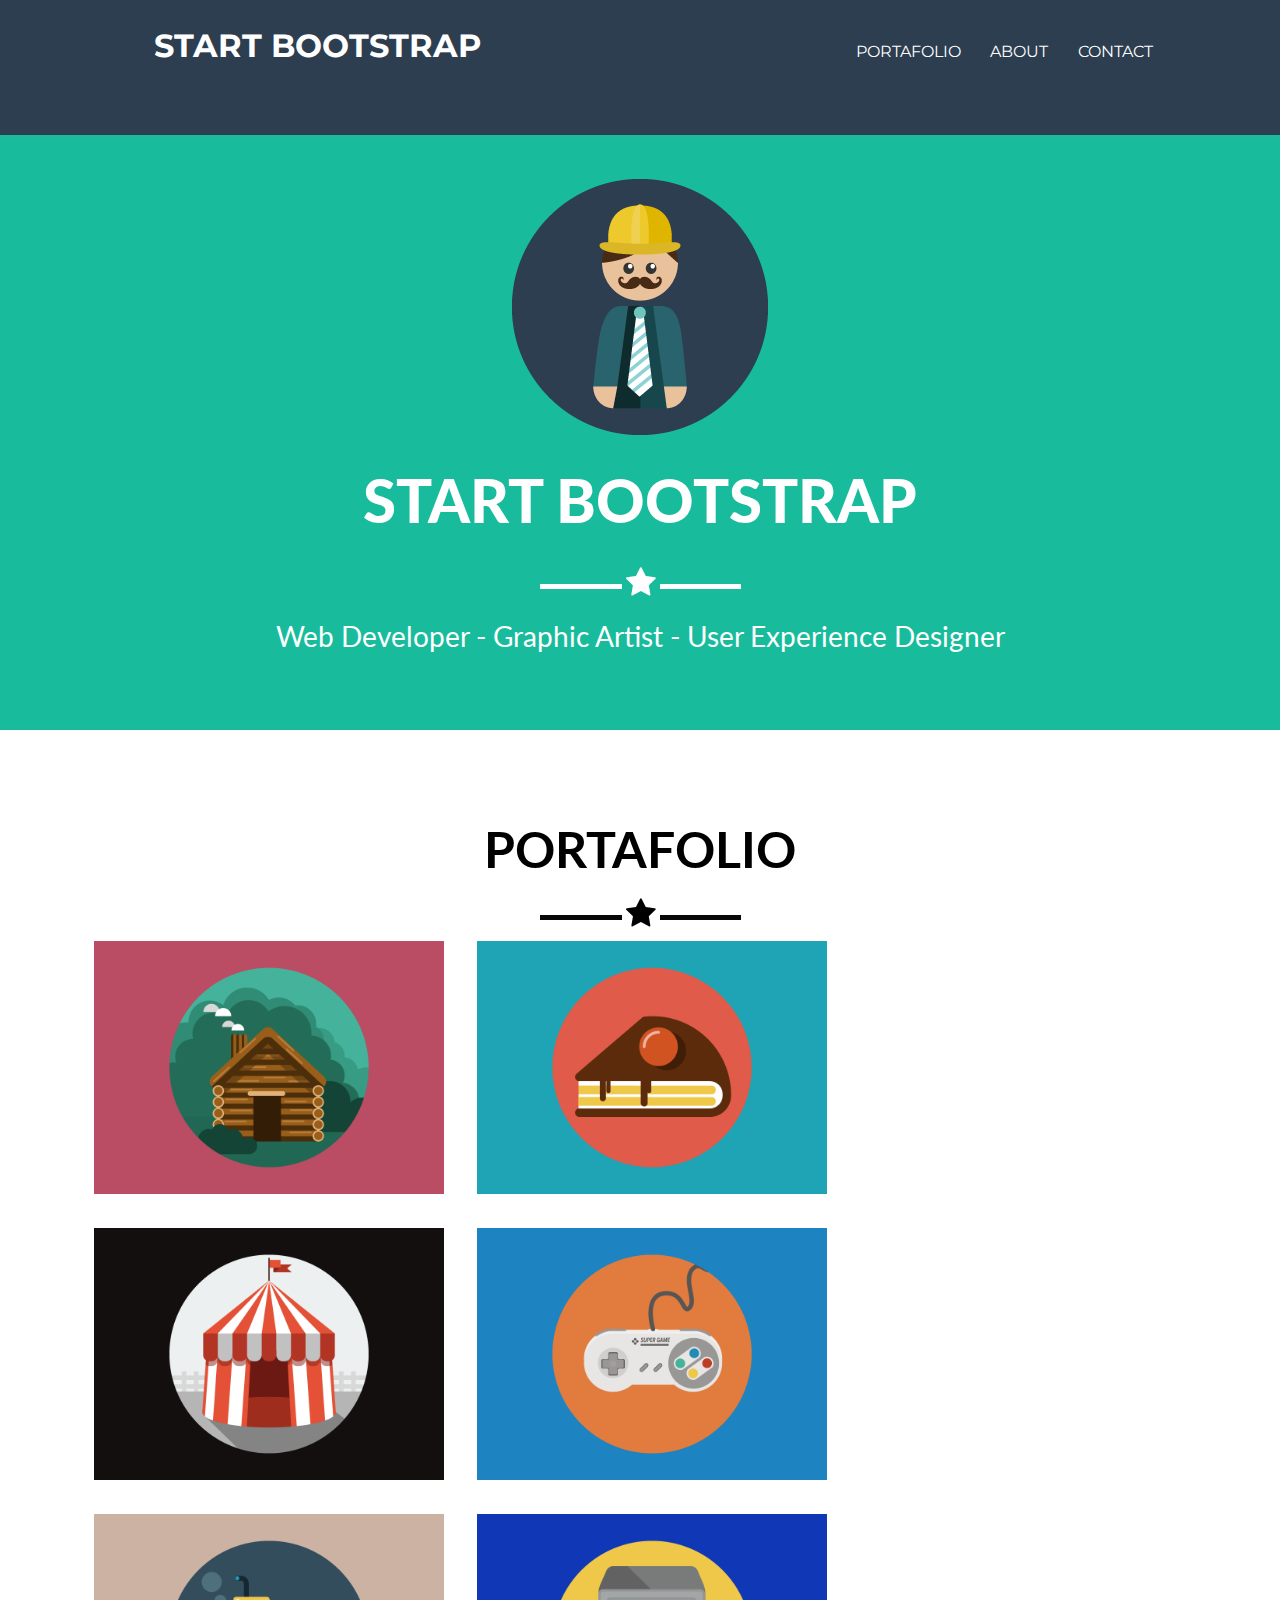
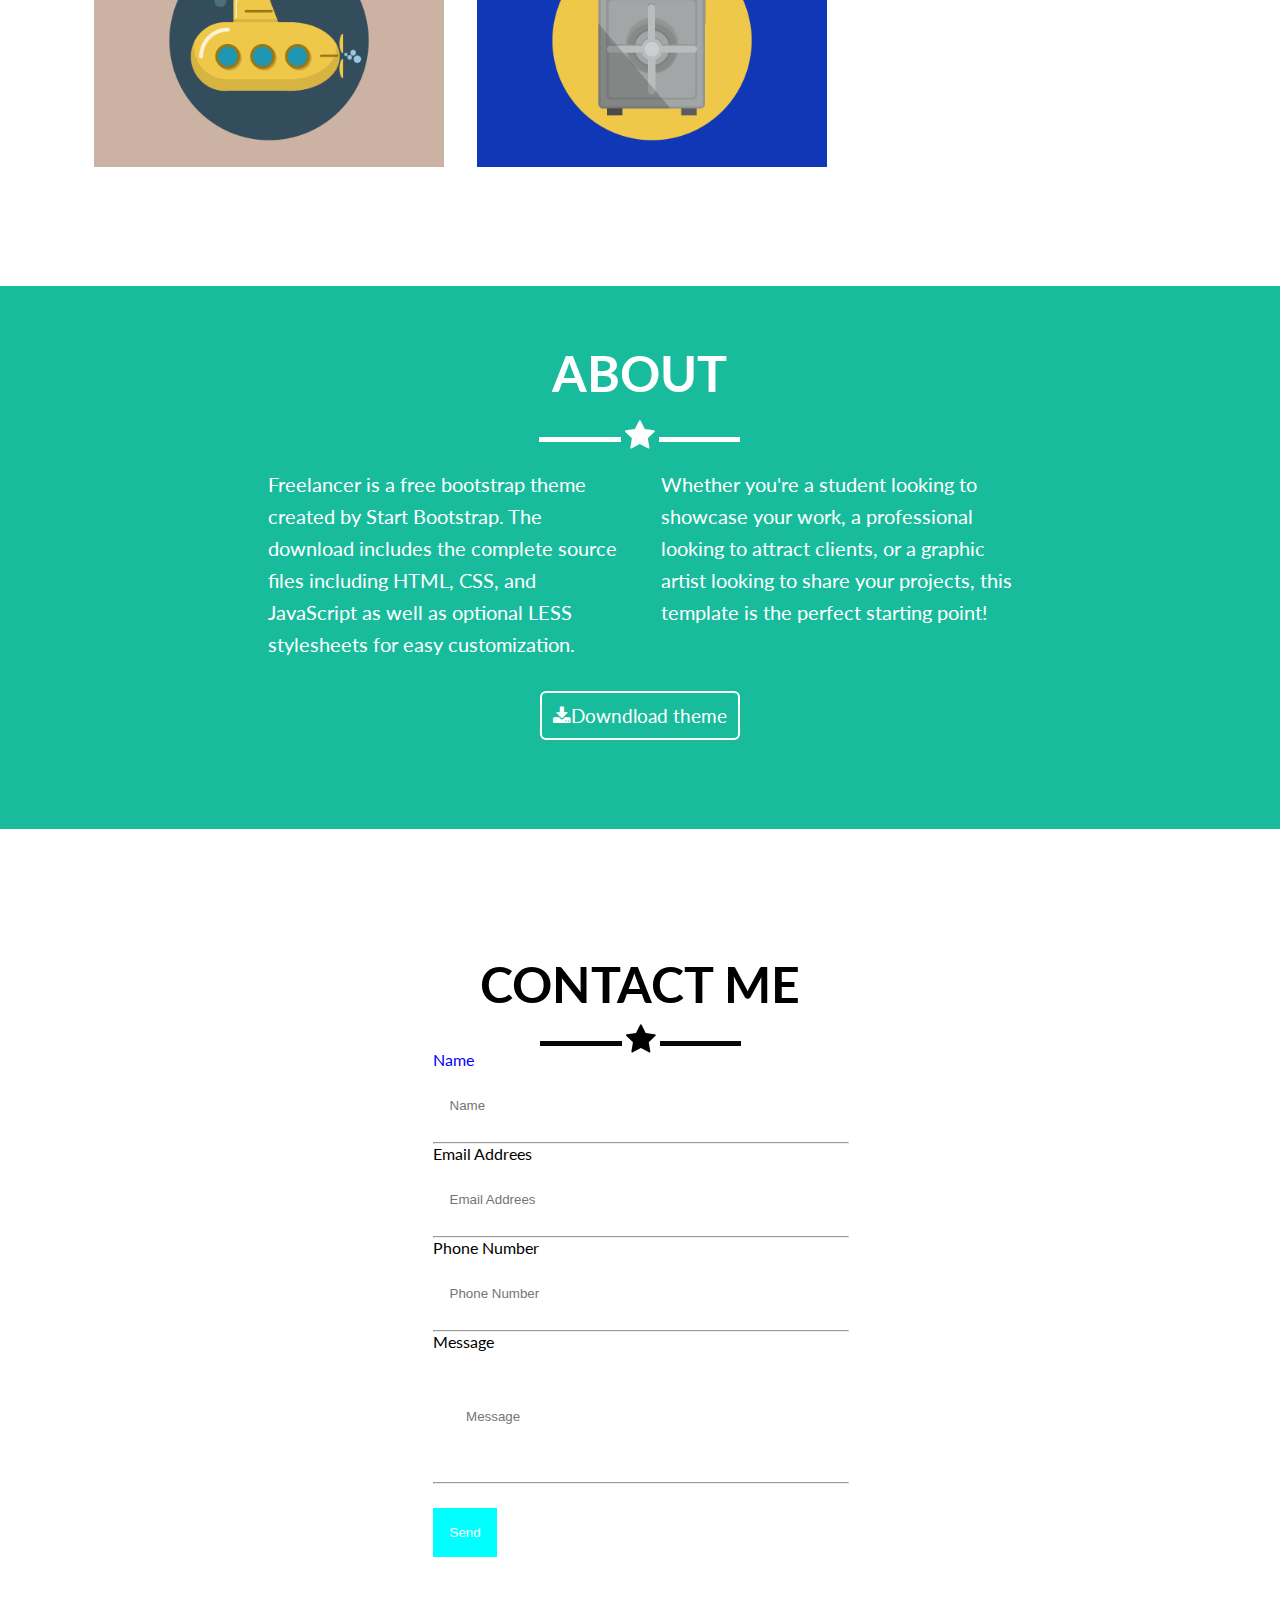
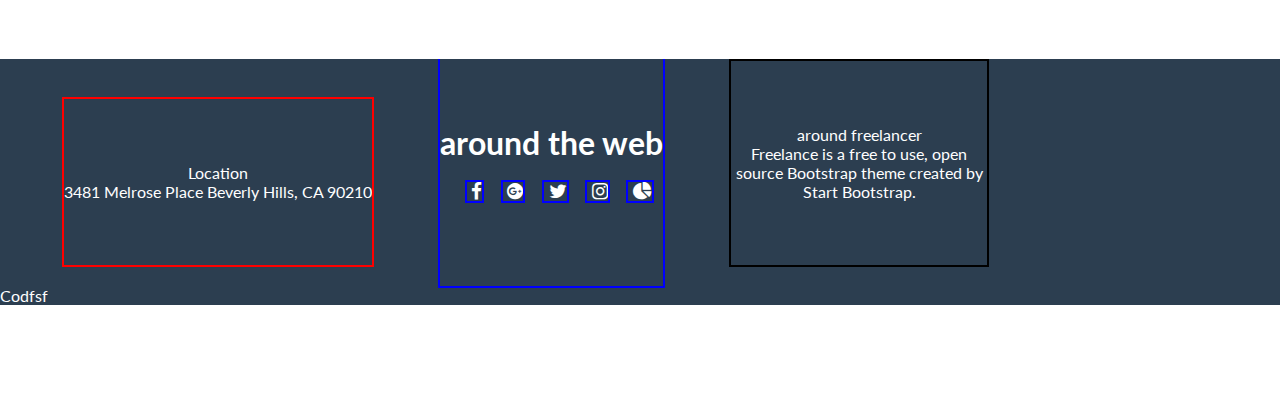
<file: index.html>
<!DOCTYPE html>
<html lang="en">
<head>
    <meta charset="UTF-8">
    <meta name="viewport" content="width=device-width, initial-scale=1.0">
    <meta http-equiv="X-UA-Compatible" content="ie=edge">
    <title>Document</title>
   
    <link rel="stylesheet" href="assets/icon/font-awesome/css/font-awesome.min.css">
<link href="https://fonts.googleapis.com/css?family=Lato|Montserrat" rel="stylesheet">
<link rel="stylesheet" href="css/main.css">


</head>
<body>

    <nav>
        <div class="navmain">
          <div>start bootstrap</div>
            <div>
            <a class="head-body" href=#portafolio>portafolio</a>
            <a class="head-body" href=#about>about</a>
            <a class="head-body" href=#contact>contact</a>
            </div>
        </div>

</nav>

<header class="fontcolor">
    <div class="startheader">
        <img src="assets/images/profile.png" alt="">
    </div>
    <div>
        <span>start bootstrap</span>
    </div>

    <div class="star-aling">
        <span>
        <i class="fa fa-star fa-2x"></i>
     </span>
    </div>

    <div>
    <span>Web Developer - Graphic Artist - User Experience Designer</span>
    </div>


</header>

<section>
    <h1 class="h1-color" > <a name="portafolio">
        Portafolio</a></h1>
    <div class="star-aling-1">
        <span>
            <i class="fa fa-star fa-2x"></i>
        </span>
    </div>

    <div class="container">
       
        <figure>
          <a href="html/cabin.html"> <img src="assets/images/portfolio/cabin.png" alt="coder1"></a>
        </figure>
        <figure>
            <img src="assets/images/portfolio/cake.png" alt="coder1">
            
        </figure>
        <figure>
            <img src="assets/images/portfolio/circus.png" alt="coder1">
          
        </figure>
        <figure>
            <img src="assets/images/portfolio/game.png" alt="coder1">
           
        </figure>
        <figure>
            <img src="assets/images/portfolio/submarine.png" alt="coder1">
           
        </figure>
        <figure>
            <img src="assets/images/portfolio/safe.png" alt="coder1">
           
        </figure>
    </div>
</section>

<section class="fontcolor">
<div class="container">
    <h1 class="h1-color-2"><a name="about">
        ABOUT</a></h1>
    <div class="star-aling">
        <span>
            <i class="fa fa-star fa-2x"></i>
        </span>
    </div>
    <div class="table">
        <table>
            <tbody>
            <tr>
            <td>         
                    Freelancer is a free bootstrap theme created by Start Bootstrap. The download includes the complete source files including
                    HTML, CSS, and JavaScript as well as optional LESS stylesheets for easy customization.</td>
                
            <td>
                    Whether you're a student looking to showcase your work, a professional looking to attract clients, or a graphic artist looking
                    to share your projects, this template is the perfect starting point!</td>
        
        </tr>
</tbody>
</table>


<div>
    <span>
        <i class="fa fa-download" aria-hidden="true"></i>Downdload theme</span>
</div>
   
    
</section>

<section>
    
<div class="form-container">
    <h1 class="h1-color"> <a name="contact"> Contact me</a></h1>
    <div class="star-aling-1">
        <span>
            <i class="fa fa-star fa-2x"></i>
        </span>
    </div>
    <form class="form-reg">
        <a class="label">Name</a>
        <input class="input" type="text" placeholder="Name" required />
        <hr>
        <a>Email Addrees</a>
        <input class="input" type="email" placeholder="Email Addrees" required />
        <hr>
        <a>Phone Number</a>
        <input class="input" type="tel" placeholder="Phone Number" required />
        <hr>
        <a>Message</a>
        <input class="input-1" type="text" placeholder="Message" required />
        <hr>
        <div class="btn-form">
            <input class="btn-submit" type="submit" value="Send">

        </div>
    </form>

</div>
</section>



<footer>
<div class="container" id="cont">
    <div class="location">
        <p>Location</p>
        <p>3481 Melrose Place Beverly Hills, CA 90210</p>
    </div>

    <div class="social">
    <h1>around the web</h1>
        <div class="icons">
            <i class="fa fa-facebook" aria-hidden="true"></i>
            <i class="fa fa-google-plus-official" aria-hidden="true"></i>
            <i class="fa fa-twitter" aria-hidden="true"></i>
            <i class="fa fa-instagram" aria-hidden="true"></i>
            <i class="fa fa-pie-chart" aria-hidden="true"></i>
            </div>
        </div>
    <div class= "dates-freelancer">
    <p>around freelancer</p>
    <p>Freelance is a free to use, open source Bootstrap theme created by Start Bootstrap.</p>

    </div>
<div>
    <span>Codfsf</span>
</div>

</div>

</footer>




</body>
</html>
</file>
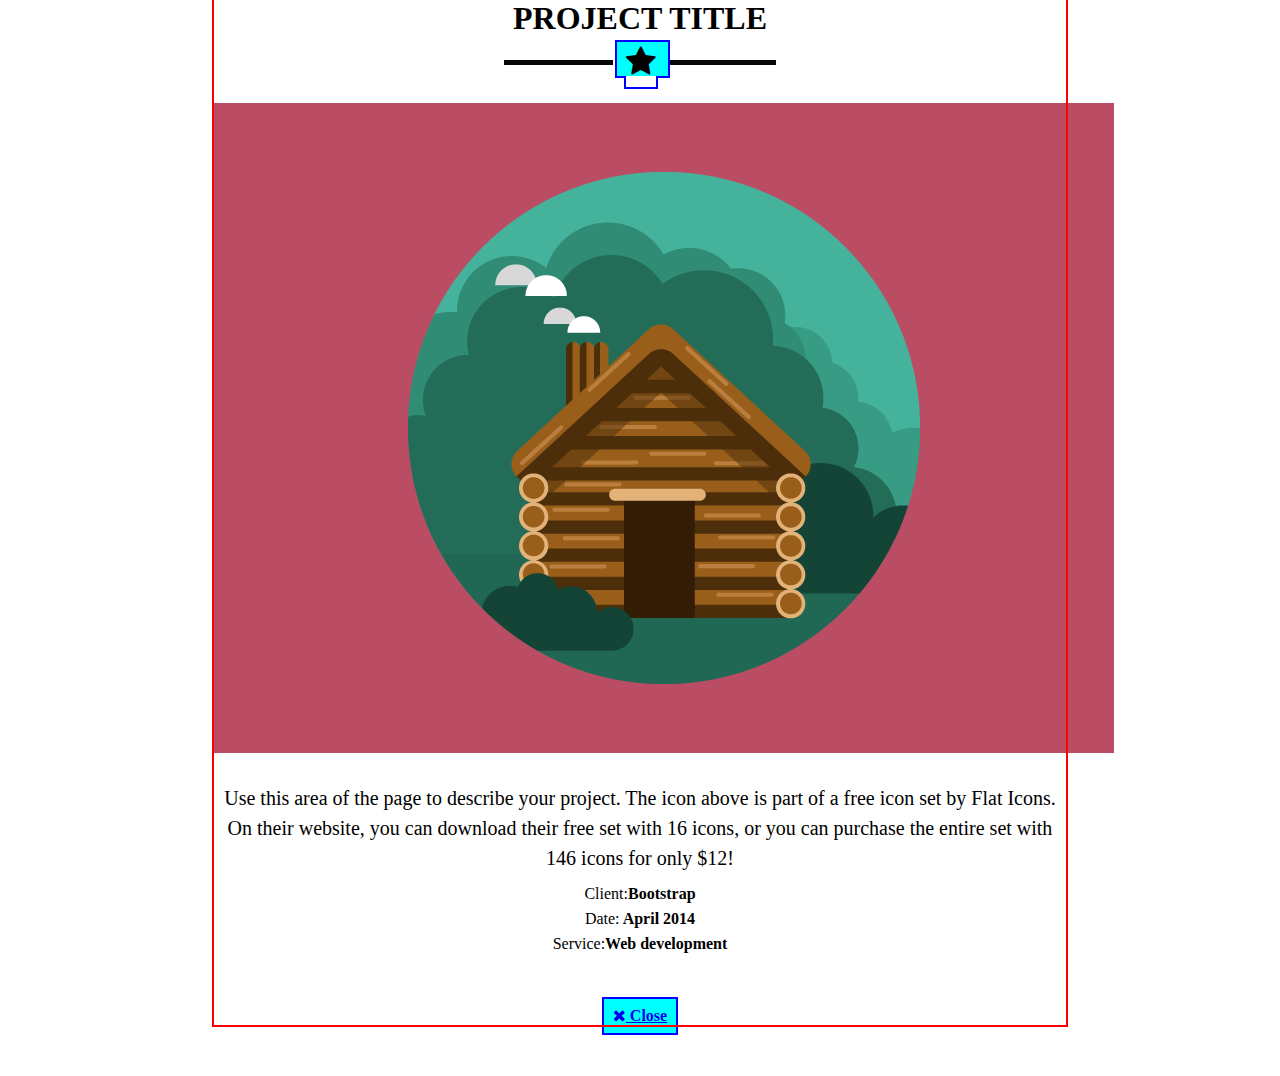
<file: html/cabin.html>
<!DOCTYPE html>
<html lang="en">
<head>
    <meta charset="UTF-8">
    <meta name="viewport" content="width=device-width, initial-scale=1.0">
    <meta http-equiv="X-UA-Compatible" content="ie=edge">
    <title>Cabin</title>
    <link rel="stylesheet" href="../assets/icon/font-awesome/css/font-awesome.min.css">
    <link rel="stylesheet" href="../css/images.css">
</head>
<body>
    <section>
        <div class="content">
            <h1>
                <a>PROJECT TITLE</a>
            </h1>
            <div class="star-aling-1">
                <span>
                    <i class="fa fa-star fa-2x"></i>
                </span>
        </div>
            <div>
            <img src="../assets/images/portfolio/cabin.png" alt="">
            </div>


            <div>
                <p>Use this area of the page to describe your project. The icon above is part of a free icon set by Flat Icons. On their website,
                you can download their free set with 16 icons, or you can purchase the entire set with 146 icons for only $12!</p>
            </div>

           <div>
           <ol>
            <li>Client:<strong>Bootstrap</strong>  </li>
            <li>Date:<strong> April 2014 </strong></li>
            <li>Service:<strong>Web development</strong></li>
            </ol>
            </div>
          

           
            <div clase="clos">
                <span>
                <a href="../index.html">  <i class="fa fa-times" aria-hidden="true"></i> 
                <strong> Close</strong> </a>
            </span>

            </div>

                
                </div>



</section>
</body>
</html>
</file>
<file: css/main.css>
/*
 * Estilos de tu proyecto
 */
/************** stylos for navegation********/
*{
    margin:0;
    padding: 0;
    
}
nav {
    position:fixed;
    /*outline: 2px solid red;*/
    width: 100%;
    height: 15%;
    box-sizing: border-box;
    color: #fff;
    background-color:#2c3e50;
   z-index: 10000px;
   font-family: 'Montserrat', sans-serif;
 }
.navmain{
 /* outline: 2px solid blue;*/
  padding:2%;
  width: 100%;
  height: 46%;
}

.navmain div{
    padding: 2%;
    margin-left: 8%;
    display: inline;
}

.head-body{
 /*outline: 2px solid blue;*/
        padding: 1%;
        border-radius: 6px;
        text-decoration: none;
        color:#fff;

}
.navmain div:first-child {
  /*outline: 2px solid rgb(211, 211, 17);*/
    font-size:32px;
    text-transform: uppercase;
    font-weight: 700;
}
.navmain div:nth-child(2){ 
/* outline: 2px solid rgb(211, 211, 17);*/
    padding-left: 18%;
    text-transform: uppercase;
}

.head-body:hover{
    color:#18bc9c
}
    .head-body:active {
    background-color:#18bc9c;
    color: #fff;
    transition-duration: 1s;
}



/************** stylos for header********/

.fontcolor{
 background-color: #18bc9c;
 color:#fff;
  text-align: center;
}

.startheader {
    width: 100%;
    height: 50%;
    color: #fff;
    padding-top: 14%;
    text-align: center;
    display: block;
   
}
  header div:nth-child(2) {
   /*   outline: 2px solid yellow;*/
      font-size: 60px;
      text-transform: uppercase;
      font-weight: 900;
      display: block;
      width: 100%;
      margin:2% 0 2%;
}


 header div:nth-child(4) {
       font-size: 28px;
      /*  outline: 2px solid rgb(0, 255, 115);*/
        display: block;
        width: 100%;
        margin:2% 0 2%;
        padding-bottom: 6%;
}
hr{
    background: red;
    width: 40px;
    left: 50px;
}


.star-aling{
    text-align: center;
    display: block;
}
.star-aling i {
    padding: 0%;
    /* outline: 3px solid black;*/
    top: 16%;
    transform: translateY(20%);
}
.star-aling::after {
    content: "---------------------------------------------------------------------------------";
    font-size: 4px;
    color: transparent;
    background-color: #fff;
    
}

.star-aling::before {
    content: "----------------------------------------------------------------------------------";
    font-size: 4px;
    color: transparent;
    background-color: #fff;
    
}

/*Style for section*/

        
section h1{                  /**********************/
text-align: center;
font-size: 50px;
text-transform: uppercase;
padding:5% 0 1%;

}

.h1-color{
    color:black;
}

.star-aling-1 {
    text-align: center;
    display: block;
}

.star-aling-1 i {
    padding-bottom:0;
    /* outline: 3px solid black;*/
    top: 16%;
    transform: translateY(20%);
}

.star-aling-1::after {
    content: "---------------------------------------------------------------------------------";
    font-size: 4px;
    color: transparent;
    background-color: rgb(8, 8, 8);
}

.star-aling-1::before {
    content: "----------------------------------------------------------------------------------";
    font-size: 4px;
    color: transparent;
    background-color: rgb(8, 6, 6);
}
.container{
    margin-left: auto;
    margin-right: auto;
    margin-bottom: 8%;
    width: 88%;
  /*  outline: 2px solid black;/****************************/
    overflow: hidden;
   
   
}

figure img{
    /* outline: 2px solid black;*/
    width: 350px;
    height:auto;
    float: left;
    margin: 1.5%;
   
}

/****/


figure img:hover {
    opacity: 0.2;
    filter: alpha(opacity=20);
   
}

/* Style section two*/
.table{
    font-family: 'Lato', sans-serif;
    
}
table{
    width: 70%;
 /*   outline: 2px solid rgb(170, 15, 15);*/
    margin-left: auto;
    margin-right: auto;
    line-height: 1.6;
    font-size: 20px;
    

    }
.h1-color-2{
        color:#fff;
    }

tbody tr td{
    padding: 20px;
    width: 25%;
    border-spacing: 0;
   /* outline: 2px solid rgb(15, 25, 170);*/
    text-align: left;
    vertical-align: top;
}

.container div div {
    display: block;
    font-size: 19px;
   
    margin: 2% 0 9%;
}

.container div div span{
    padding: 11px;
    background-color:#18bc9c;
    border-radius: 6px;
    border: 2px solid white;
    }

/***********************intento de formulario**************************/

html {
    font-size: 16px;
    font-family: Lato, sans-serif
}

.form-container {
    max-width: 450px;
    height: auto;
    margin: 5% auto;
    padding-bottom: 2%;
}

.form-reg {
    padding: 0 4%;
    display: flex;
    flex-direction: column;
    justify-content: center;
}

.btn-form {
    display: flex;
    margin-top: 3%;
}

.input,
.btn-submit {
    padding: 4%;
    margin: 3% 0;
    border: none;
}

.input-1 {
    padding: 8%;
    margin: 6% 0;
    border: none;
    width: 100%;
}

.btn-submit {
    background-color: cyan;
    color: #fff;
}

.btn-submit:hover {
    background-color: #4718c9;
    color: #fff;
}

.label{
    color: blue;
}

hr {
    font-size: 6px;
    background-color: red;
    width: 100%;
    /* outline: 5px solid blue;*/
}

/*********************footer**************************/

footer{
    background-color:#2c3e50;
    color: #fff;

}

#cont{
    width:100%;
    height: auto;
    

}

.location{
outline: 2px solid red;
display: inline-block;
margin-left: 5%;
padding:5% 0 5%;
text-align: center;
}

.social{
    outline: 2px solid blue;
    display: inline-block;
    font-weight: 5px;
    margin-left: 5%;
    padding:5% 0 5%;
    text-align: center;
}
.dates-freelancer{
   outline: 2px solid black;
   margin-left: 5%;
   display: inline-block;
   padding:5% 0 5%;
   text-align: center;
   width: 20%;
}

.icons i{

    outline: 2px solid blue;
    font-weight: 2px;
    padding-left: 2%;
    margin-left: 7%;
    margin-top: 7%;
}
</file>
<file: css/images.css>
*{
    margin:0;
    padding: 0;
   box-sizing: border-box;
}


.content{
margin-left: auto;
margin-right: auto;
width: 66.5%;
outline: 2px solid red;
text-align: center;
margin-bottom: 4%;

}


  .star-aling-1 {
      text-align: center;
      display: block;
}
  .star-aling-1 i {
      padding-bottom: 1%;
      /* outline: 3px solid black;*/
      top: 16%;
      transform: translateY(23%);
  }

  .star-aling-1::after {
      content: "---------------------------------------------------------------------------------";
      font-size: 4px;
      color: transparent;
      background-color: rgb(8, 8, 8);
  }

  .star-aling-1::before {
      content: "----------------------------------------------------------------------------------";
      font-size: 4px;
      color: transparent;
      background-color: rgb(8, 6, 6);
  }

img{
    margin: 3% 0 3%;
  }

.content div p{
    font-size: 20px;
     line-height: 30px;
}

ol{
    list-style: none;
    margin: 1% 0 6%;
    line-height: 25px;
}


.clos{
    display: inline-block;
    outline: 2px solid blue;
}
span {
    outline: 2px solid blue;
    padding: 1% ;
    background-color: cyan;
    

   
}
</file>
